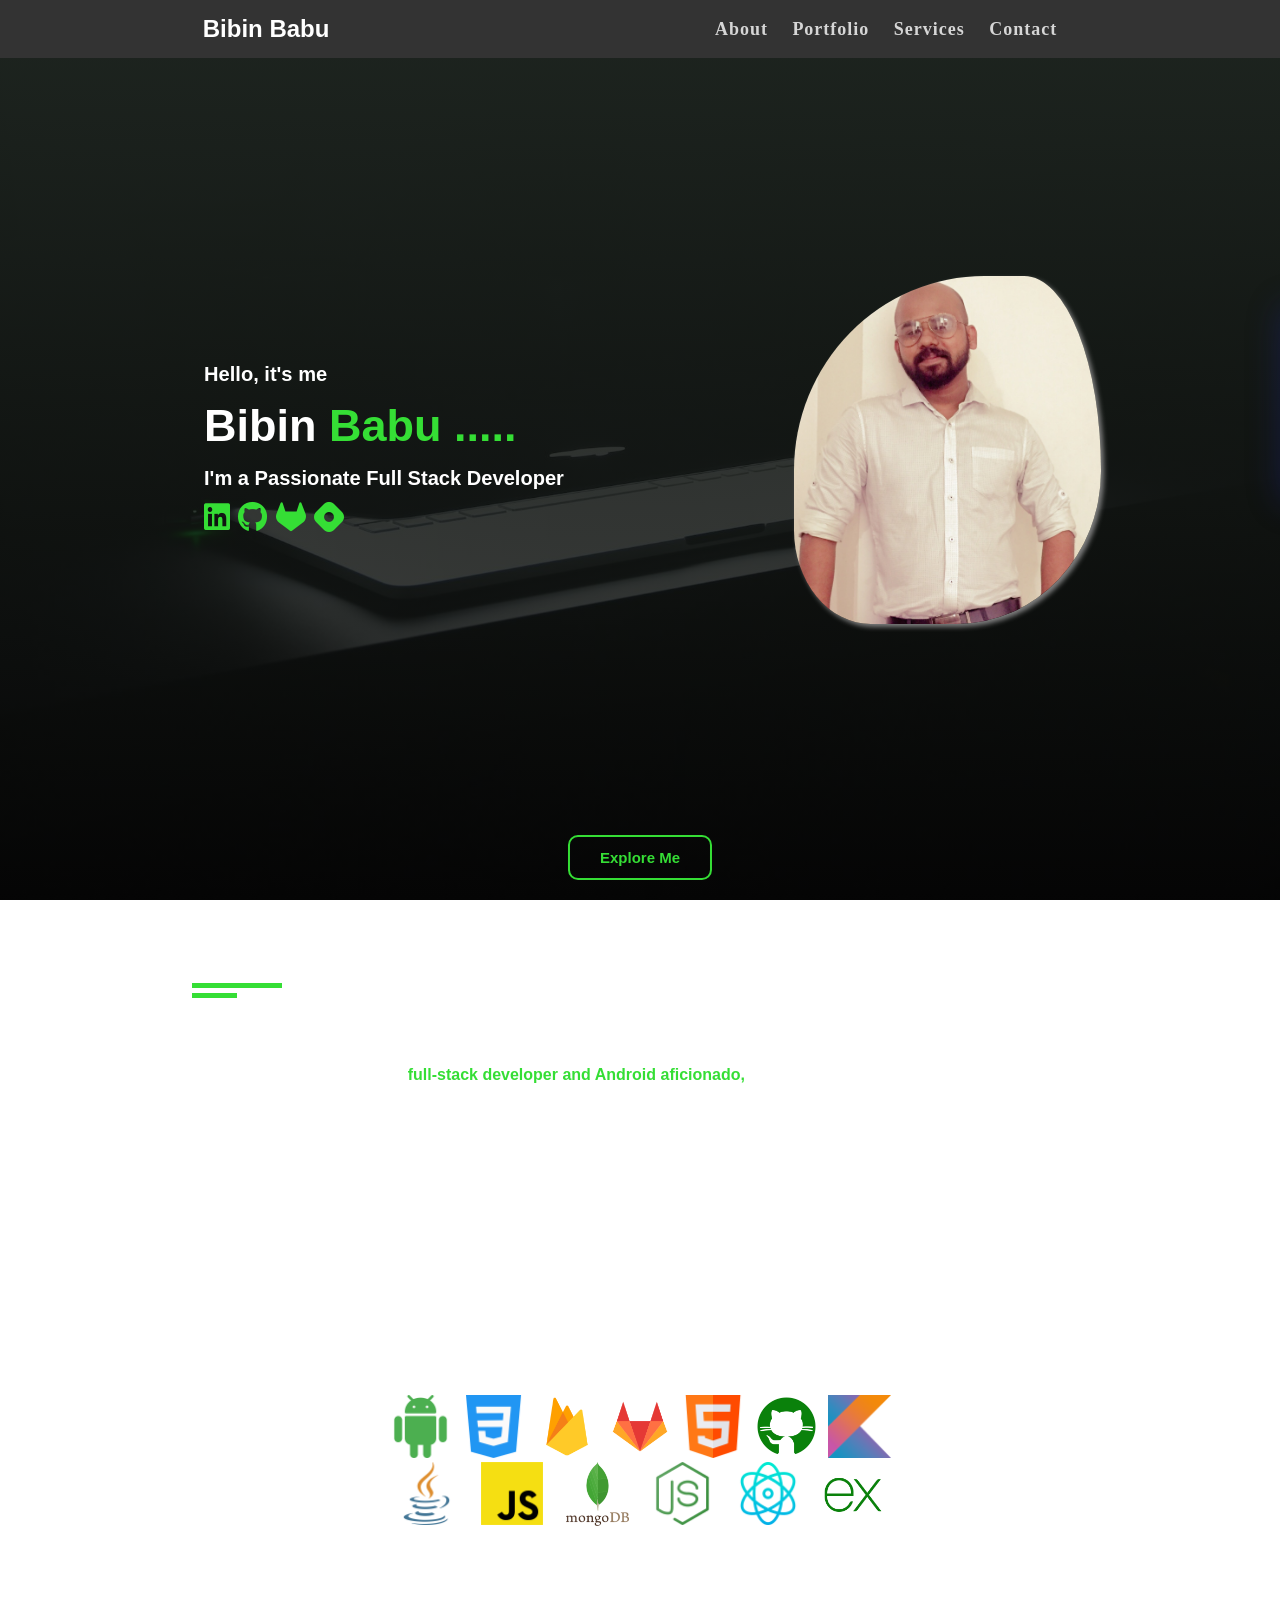
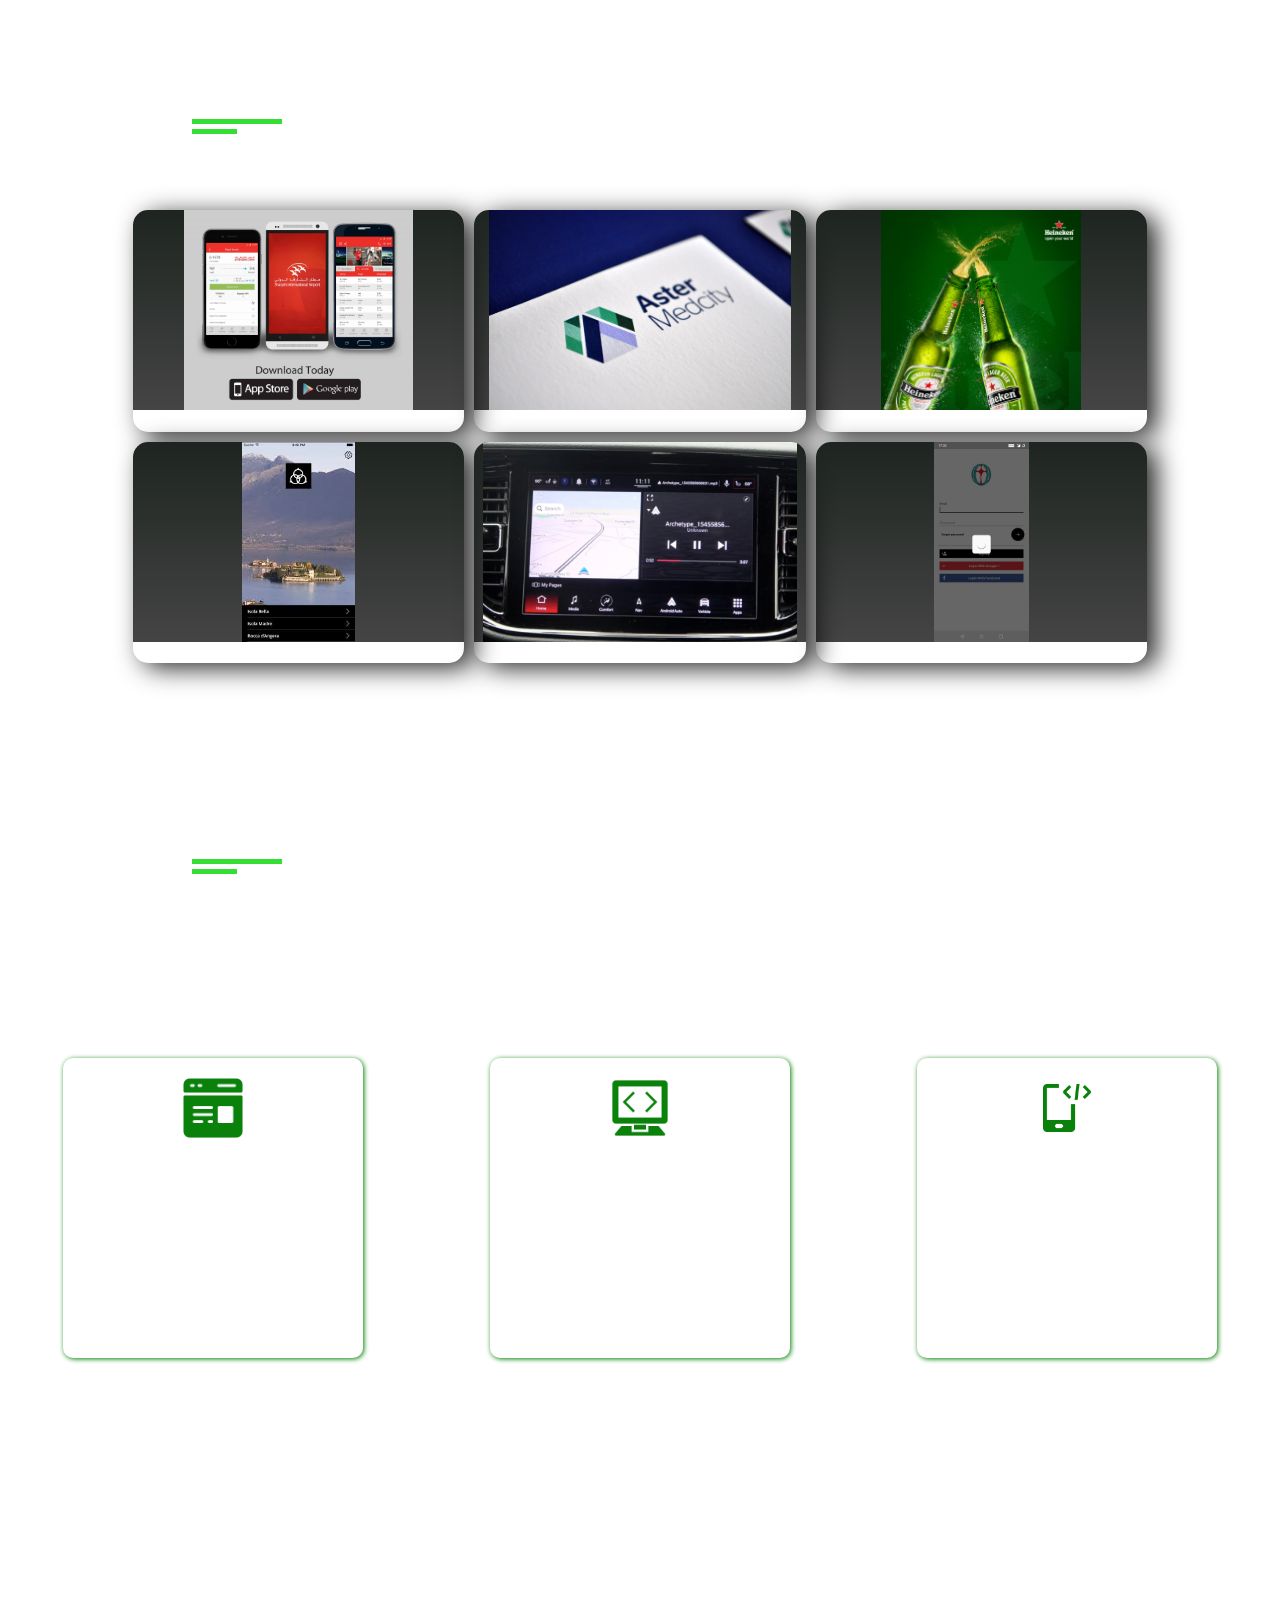
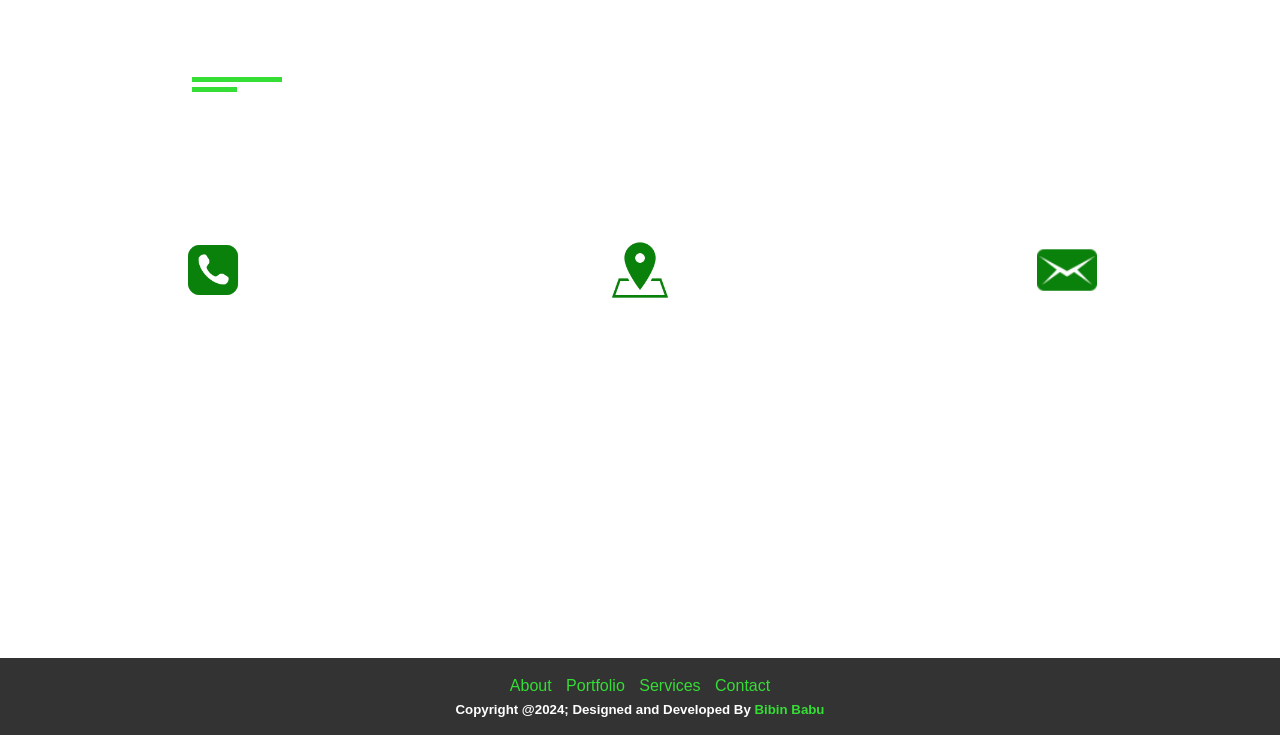
<file: index.html>
<!DOCTYPE html>
<html lang="en">

<head>
    <meta charset="UTF-8">
    <meta name="viewport" content="width=device-width, initial-scale=1.0">
    <title>Bibin Babu</title>
    <link rel="stylesheet" href="./css/index.css">
    <link rel="stylesheet" href="./css/variable.css">
    <link rel="stylesheet" href="./css/about.css">
    <link rel="stylesheet" href="./css/home.css">
    <link rel="stylesheet" href="./css/portfolio.css">
    <link rel="stylesheet" href="./css/servies.css">
    <link rel="stylesheet" href="./css/footer.css">
    <link rel="stylesheet" href="./css/contact.css">

    <link rel="stylesheet" href="https://cdnjs.cloudflare.com/ajax/libs/font-awesome/6.5.1/css/all.min.css" />

</head>

<body>
    <header>

        <div class="nav-container">
            <div class="nav-logo-name">
                <h2>Bibin Babu</h2>

            </div>

            <nav class="nav-links">
                <a href="#about">About</a>
                <a href="#protifolio">Portfolio</a>
                <a href="#services">Services</a>
                <a href="#contact">Contact</a>
            </nav>

            <button class="hamburger-menu">
                <div class="menu-bar">
                </div>
            </button>
        </div>
    </header>


    <nav class="mobile-nav is-active">
        <div>
            <a href="#about">About</a>
            <a href="#portfolio">Portfolio</a>
            <a href="#skills">Skills</a>
            <a href="#contact">Contact</a>
        </div>


    </nav>


    <main>
        <section id="home">

            <div class="home_left">
                <div>

                    <h6>Hello, it's me</h6>
                    <h2>Bibin <span>Babu .....</span></h2>
                    <h6>I'm a Passionate Full Stack Developer</h6>
            
                    <div class="social_media_icons">
                        <i class="fa-brands fa-linkedin"></i>
                        <i class="fa-brands fa-github"></i>
                        <i class="fa-brands fa-gitlab"></i>
                        <i class="fa-brands fa-hashnode"></i>
                    </div>
                </div>


            </div>

            <div class="home_right">
                <img src="./images/bibin.jpg">
            </div>

            </div>


            <div class="explore-div">
                <button class="explore-button">Explore Me</button>
            </div>

        </section>





        <section id="about" class="">
            <div class="about-top">

                <h1>About me</h1>
                <div class="undeline"></div>
                <h4>"Hi, I'm Bibin Babu, a <span>full-stack developer and Android aficionado,</span> dedicated to
                    creating seamless digital experiences.</h4>
                <p>
                    Experienced Android Developer with expertise in mobile application
                    development and full-stack web development. Proficient in the end-to-end mobile application
                    development life cycle, including Android testing frameworks (Junit, Espresso, and Mockito), Java,
                    Kotlin, RESTful APIs, Google Maps APIs, and Firebase. Skilled in integrating third-party libraries
                    and Google Play services, designing user interfaces, and executing Android views and UI components.
                    Additionally, adept at crafting dynamic web applications with HTML, CSS, Node.js,
                    React.js, and MongoDB. Let's collaborate to bring your digital visions to life!
                </p>

                <div id="about-myskills">
                    <h3>My Skills are</h3>

                    <div class="images-logo">
                        <img src="./images/logos/android.png">
                        <img src="./images/logos/css-3.png">
                        <img src="./images/logos/firebase.png">
                        <img src="./images/logos/gitlab.png">
                        <img src="./images/logos/html.png">
                        <img src="./images/logos/github.png">
                        <img src="./images/logos/kotlin.png">
                        <img src="./images/logos/java.png">
                        <img src="./images/logos/javascript.png">
                        <img src="./images/logos/mongodb.png">
                        <img src="./images/logos/nodejs.png">
                        <img src="./images/logos/react.png">
                        <img src="./images/logos/iexpress-js.png">

                    </div>
                </div>
            </div>

        </section>
        <section id="protifolio">

            <div class="protifolio-top">

                <h1>Protifolio </h1>
                <div class="undeline"> </div>

                <div id="protifolio-works">
                    <h3>My Works</h3>


                    <div class="protifolio-cards">

                        <div class="card-container">
                            <div class="image-container">
                                <img src="./images/works/sharjah.jpg" />
                            </div>
                            <h5>Sharjah International Airport</h5>
                        </div>


                        <div class="card-container">
                            <div class="image-container">
                                <img src="./images/works/aster.jpg" />
                            </div>
                            <h5>Aster Medicity FeedBack Application</h5>
                        </div>


                        <div class="card-container">
                            <div class="image-container">
                                <img src="./images/works/heineken.jpg" />
                            </div>
                            <h5>HEINEKEN GLOBAL CHEERS</h5>
                        </div>

                        <div class="card-container">
                            <div class="image-container">
                                <img src="./images/works/isolo.jpeg" />
                            </div>
                            <h5>ISOLE BORROMEE</h5>
                        </div>

                        <div class="card-container">
                            <div class="image-container">
                                <img src="./images/works/fiat.jpeg" />
                            </div>
                            <h5>MEAA FCA R1LOW</h5>
                        </div>


                        <div class="card-container">
                            <div class="image-container">
                                <img src="./images/works/sacyn.jpeg" />
                            </div>
                            <h5>Sacyn Application</h5>
                        </div>

                    </div>
                </div>

            </div>
        </section>


        <section id="services" class="">
            <div class="services-top">
                <h1>Services </h1>
                <div class="undeline"> </div>
                <h3>My Services</h3>

                <div class="my-services">



                    <div class="services-card-container">
                        <img src="./images/icons/web-design.png">
                        <h2>Web Design</h2>
                        <p>
                            Beautiful and elegany designs with interfaces that are intuitive, efficient and pleasant to
                            use for the user
                        </p>
                    </div>



                    <div class="services-card-container">
                        <img src="./images/icons/full-stack.png">

                        <h2>Full Stack Development</h2>
                        <p>
                            Crafting dynamic web applications with HTML, CSS, Node.js, React.js, and MongoDB, custom web
                            development tailored to your
                            specification, designed to provide a flawless user experience.


                        </p>
                    </div>




                    <div class="services-card-container">
                        <img src="./images/icons/mobile-dev.png">
                        <h2>Mobile App</h2>
                        <p>
                            Proficient in the end-to-end mobile application development , provide a seamless user
                            experience
                        </p>
                    </div>
                </div>
            </div>
            </div>
        </section>




        <section id="contact" > 

            <div class="contact-top">
                <h1>Contact </h1>
                <div class="undeline"> </div>

                <div class="my-contact">

                    <div class="contact-items-container">
                        <div class="contact-items">
                            <img src="./images/icons/phone.png">
                            <h3> Call me on</h3>
                            <h4>+44 7404436611</h4>
                        </div>
                    </div>

                   

                    <div class="contact-items-container">
                        <div class="contact-items">
                            <img src="./images/icons/address.png">
                            <h3> Address</h3>
                            <h4>RH123 PQ Horsham</h4>
                        </div>
                    </div>


                    <div class="contact-items-container">
                        <div class="contact-items">
                            <img src="./images/icons/email.png">
                            <h3>Email</h3>
                            <h4>bibinbabumj11@gmail.com</h4>
                        </div>
                    </div>

                </div>

        </section>

        <footer>


             <nav class="footer-nav">
                <a href="#about">About</a>
                <a href="#protifolio">Portfolio</a>
                <a href="#services">Services</a>
                <a href="#contact">Contact</a>
            </nav>
           <h5>Copyright @2024; Designed and Developed By <span>Bibin Babu</span></h5> 
         </footer>
     
     




    </main>

    <script src="./js/script.js"></script>
</body>

</html>
</file>
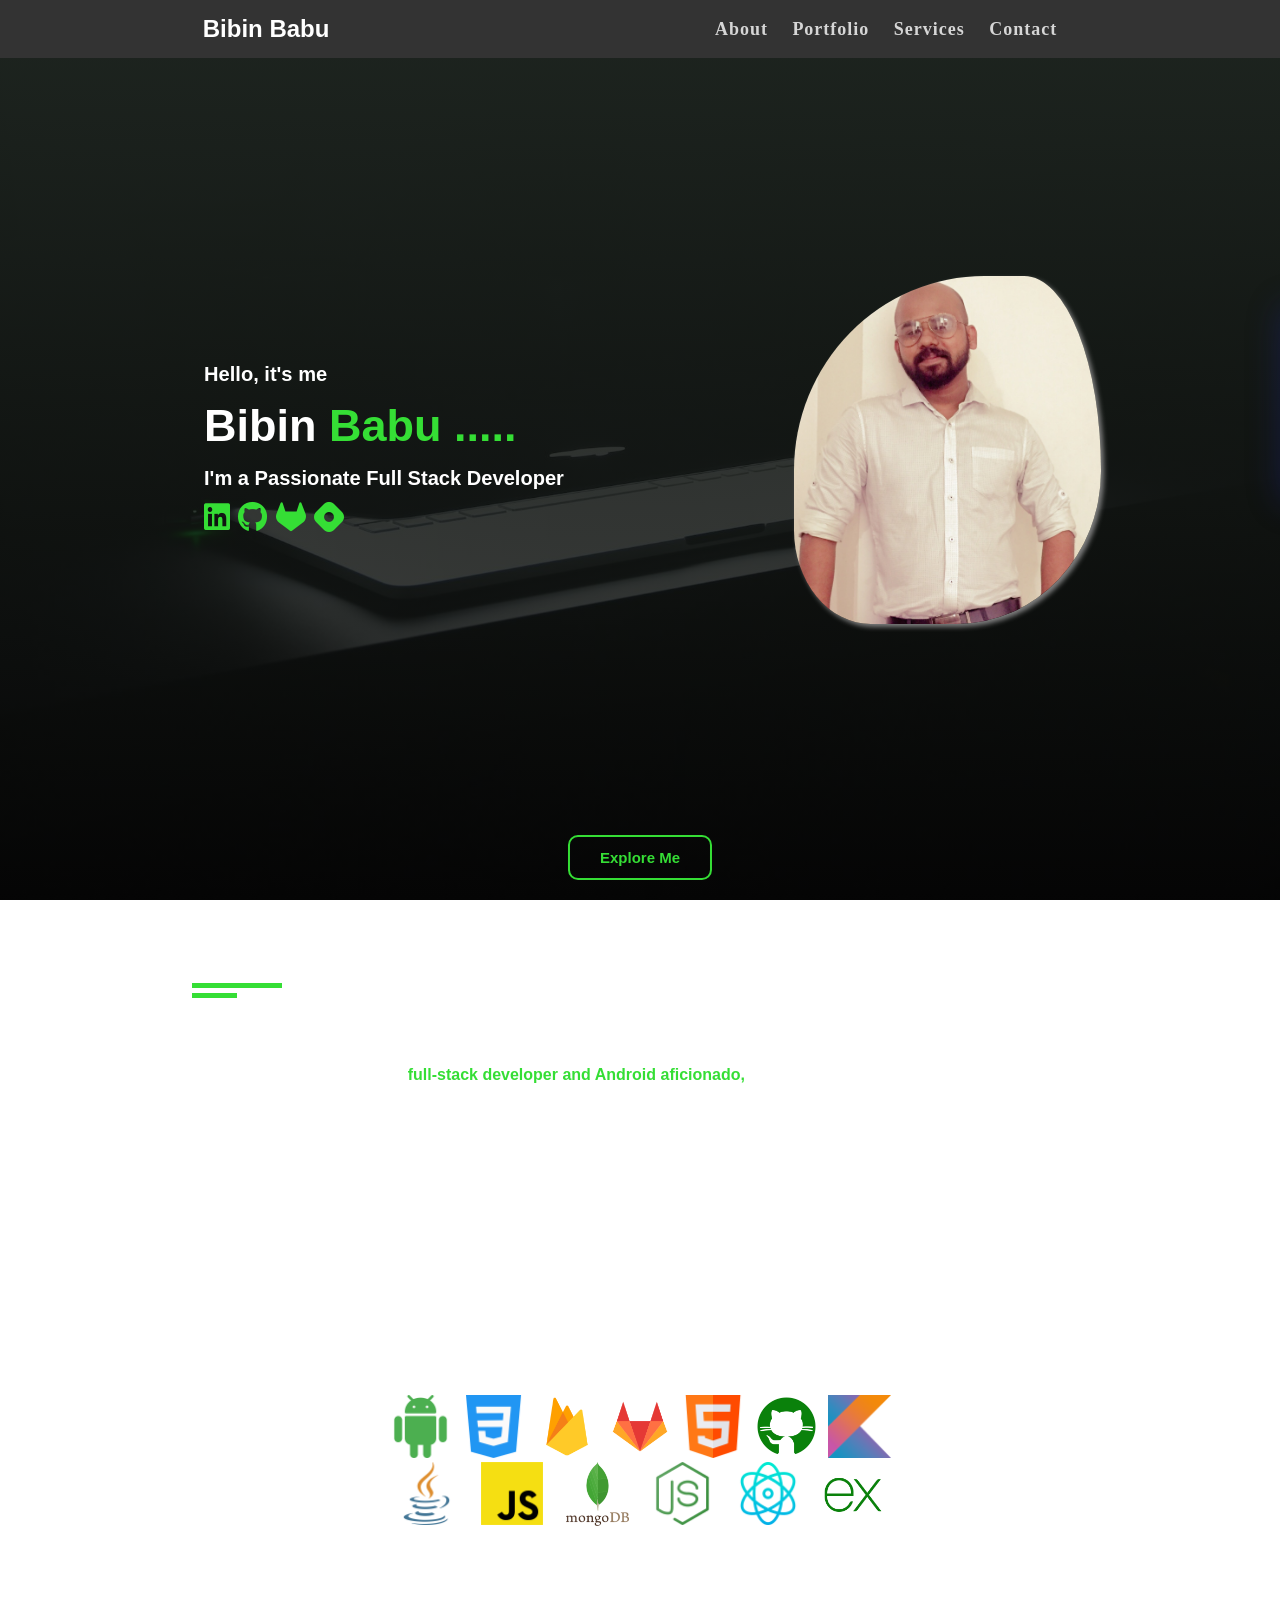
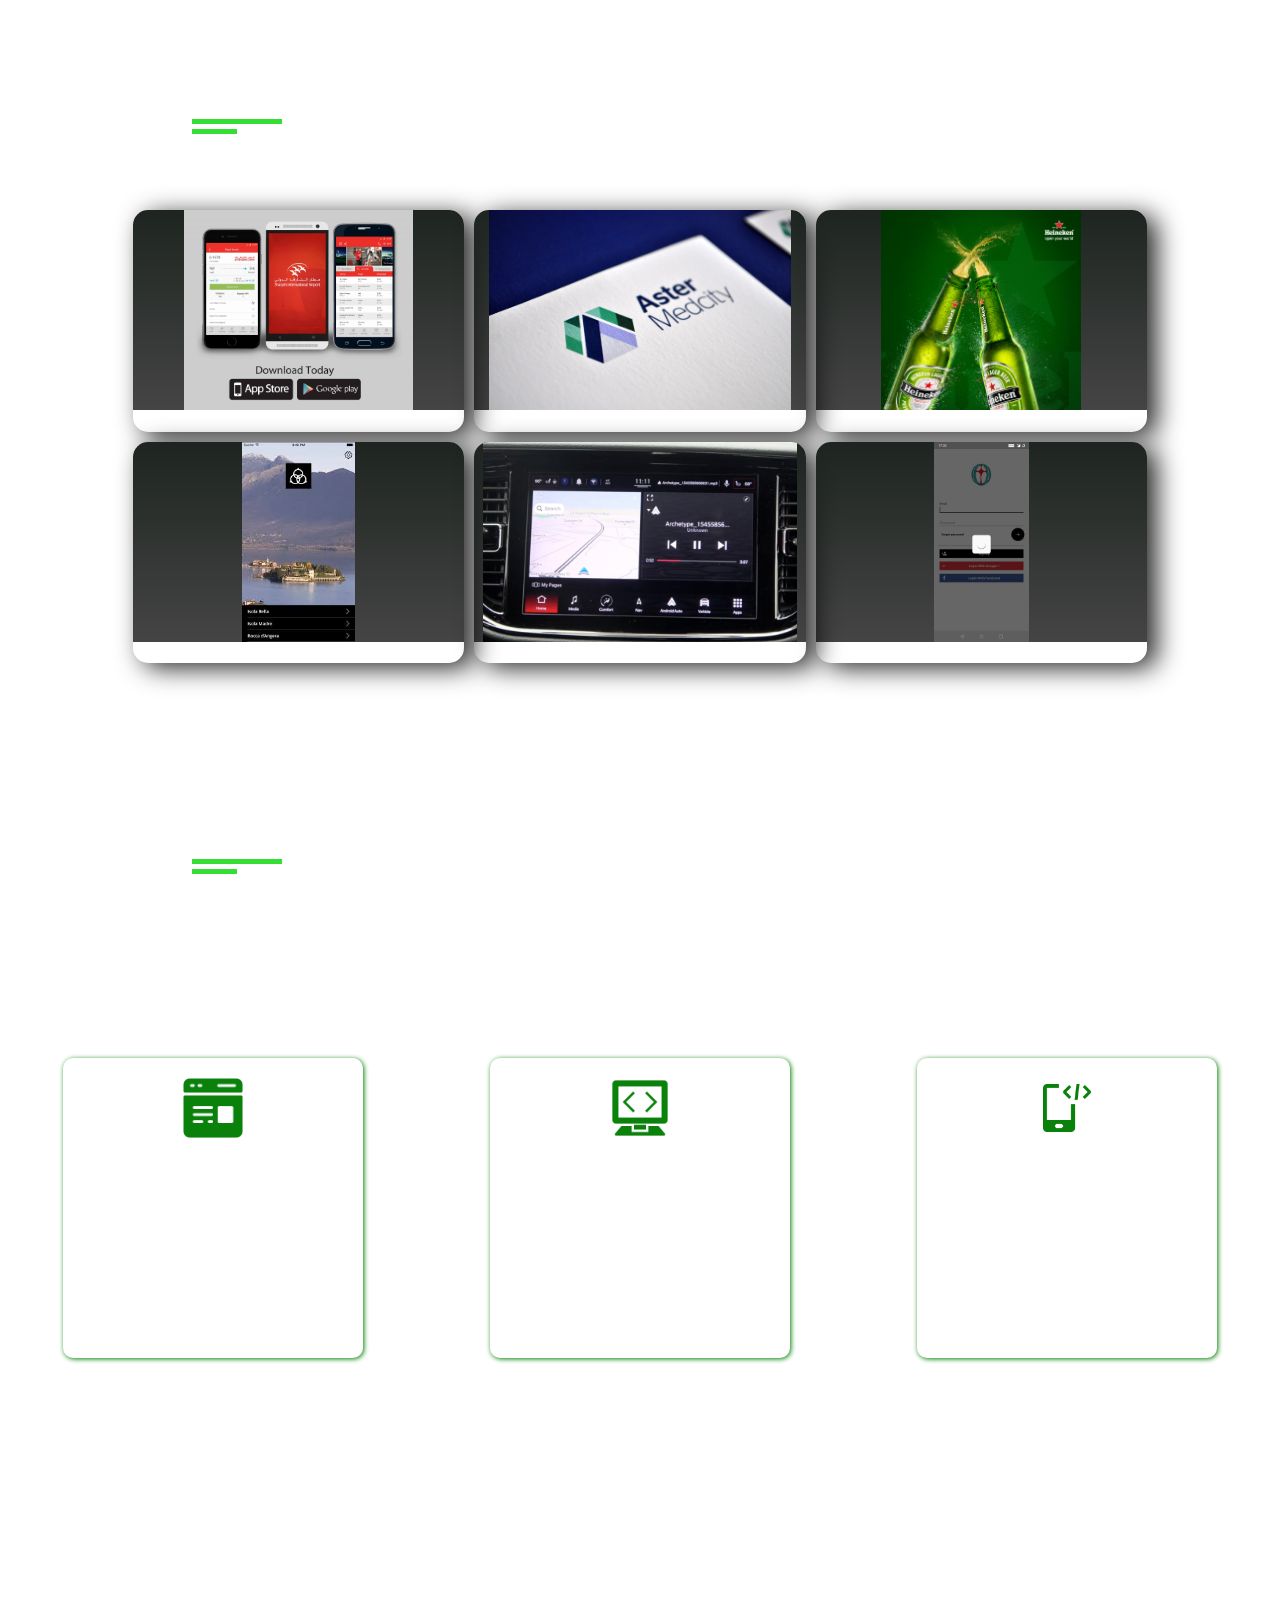
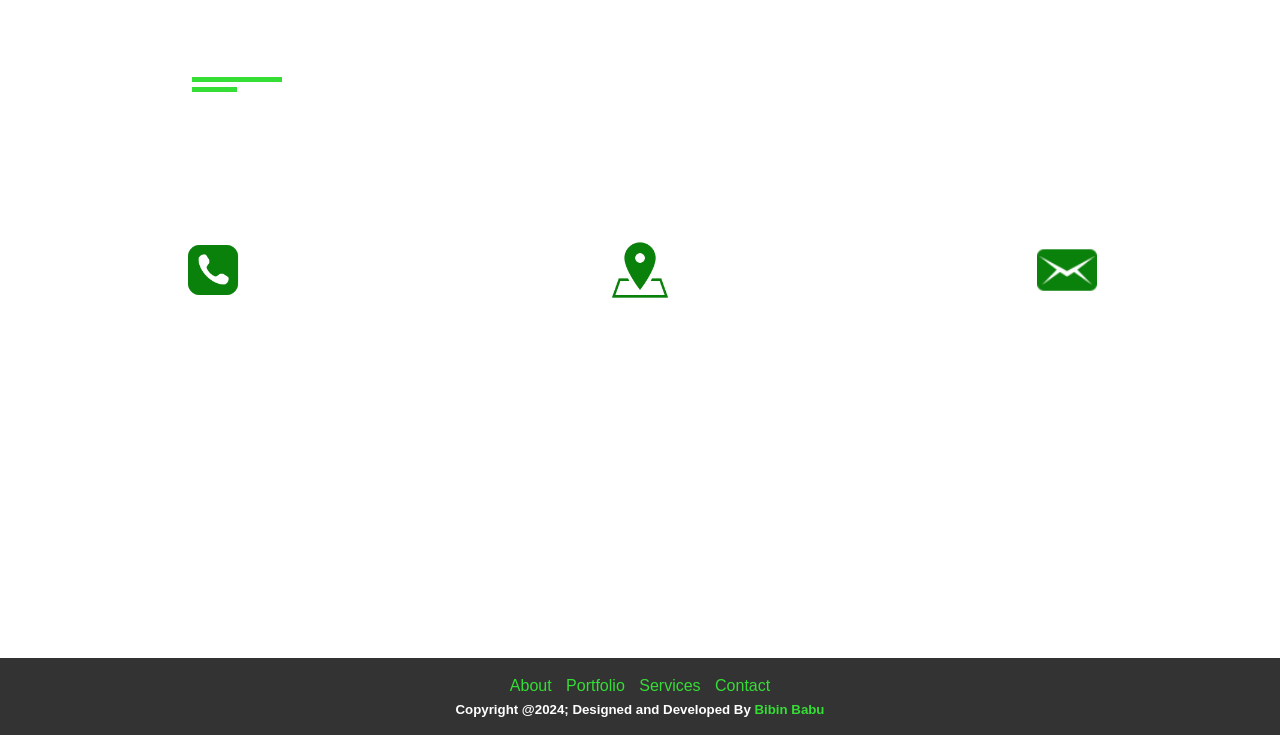
<file: views/index.html>
<!DOCTYPE html>
<html lang="en">

<head>
    <meta charset="UTF-8">
    <meta name="viewport" content="width=device-width, initial-scale=1.0">
    <title>Bibin Babu</title>
    <link rel="stylesheet" href="../styles/index.css">
    <link rel="stylesheet" href="../styles/variable.css">
    <link rel="stylesheet" href="../styles/about.css">
    <link rel="stylesheet" href="../styles/home.css">
    <link rel="stylesheet" href="../styles/portfolio.css">
    <link rel="stylesheet" href="../styles/servies.css">
    <link rel="stylesheet" href="../styles/footer.css">
    <link rel="stylesheet" href="../styles/contact.css">

    <link rel="stylesheet" href="https://cdnjs.cloudflare.com/ajax/libs/font-awesome/6.5.1/css/all.min.css" />

</head>

<body>
    <header>

        <div class="nav-container">
            <div class="nav-logo-name">
                <h2>Bibin Babu</h2>

            </div>

            <nav class="nav-links">
                <a href="#about">About</a>
                <a href="#protifolio">Portfolio</a>
                <a href="#services">Services</a>
                <a href="#contact">Contact</a>
            </nav>

            <button class="hamburger-menu">
                <div class="menu-bar">
                </div>
            </button>
        </div>
    </header>


    <nav class="mobile-nav is-active">
        <div>
            <a href="#about">About</a>
            <a href="#portfolio">Portfolio</a>
            <a href="#skills">Skills</a>
            <a href="#contact">Contact</a>
        </div>


    </nav>


    <main>
        <section id="home">

            <div class="home_left">
                <div>

                    <h6>Hello, it's me</h6>
                    <h2>Bibin <span>Babu .....</span></h2>
                    <h6>I'm a Passionate Full Stack Developer</h6>
                    <!-- <svg class="icons" viewBox="0 0 480 480" xmlns="http://www.w3.org/2000/svg"
                            xmlns:xlink="http://www.w3.org/1999/xlink">
                            <path fill="#35de35" d="M240,326Q140,412,152,260Q164,108,252,174Q340,240,240,326Z" />
                        </svg> -->
                    <div class="social_media_icons">
                        <i class="fa-brands fa-linkedin"></i>
                        <i class="fa-brands fa-github"></i>
                        <i class="fa-brands fa-gitlab"></i>
                        <i class="fa-brands fa-hashnode"></i>
                    </div>
                </div>


            </div>

            <div class="home_right">
                <img src="../images/bibi.JPG">
            </div>

            </div>


            <div class="explore-div">
                <button class="explore-button">Explore Me</button>
            </div>

        </section>





        <section id="about" class="">
            <div class="about-top">

                <h1>About me</h1>
                <div class="undeline"></div>
                <h4>"Hi, I'm Bibin Babu, a <span>full-stack developer and Android aficionado,</span> dedicated to
                    creating seamless digital experiences.</h4>
                <p>
                    Experienced Android Developer with expertise in mobile application
                    development and full-stack web development. Proficient in the end-to-end mobile application
                    development life cycle, including Android testing frameworks (Junit, Espresso, and Mockito), Java,
                    Kotlin, RESTful APIs, Google Maps APIs, and Firebase. Skilled in integrating third-party libraries
                    and Google Play services, designing user interfaces, and executing Android views and UI components.
                    Additionally, adept at crafting dynamic web applications with HTML, CSS, Node.js,
                    React.js, and MongoDB. Let's collaborate to bring your digital visions to life!
                </p>

                <div id="about-myskills">
                    <h3>My Skills are</h3>

                    <div class="images-logo">
                        <img src="../images/logos/android.png">
                        <img src="../images/logos/css-3.png">
                        <img src="../images/logos/firebase.png">
                        <img src="../images/logos/gitlab.png">
                        <img src="../images/logos/html.png">
                        <img src="../images/logos/github.png">
                        <img src="../images/logos/kotlin.png">
                        <img src="../images/logos/java.png">
                        <img src="../images/logos/javascript.png">

                        <img src="../images/logos/mongodb.png">
                        <img src="../images/logos/nodejs.png">
                        <img src="../images/logos/react.png">
                        <img src="../images/logos/iexpress-js.png">

                    </div>
                </div>
            </div>

        </section>
        <section id="protifolio">

            <div class="protifolio-top">

                <h1>Protifolio </h1>
                <div class="undeline"> </div>

                <div id="protifolio-works">
                    <h3>My Works</h3>


                    <div class="protifolio-cards">

                        <div class="card-container">
                            <div class="image-container">
                                <img src="../images/works/sharjah.jpg" />
                            </div>
                            <h5>Sharjah International Airport</h5>
                        </div>


                        <div class="card-container">
                            <div class="image-container">
                                <img src="../images/works/aster.jpg" />
                            </div>
                            <h5>Aster Medicity FeedBack Application</h5>
                        </div>


                        <div class="card-container">
                            <div class="image-container">
                                <img src="../images/works/heineken.jpg" />
                            </div>
                            <h5>HEINEKEN GLOBAL CHEERS</h5>
                        </div>

                        <div class="card-container">
                            <div class="image-container">
                                <img src="../images/works/isolo.jpeg" />
                            </div>
                            <h5>ISOLE BORROMEE</h5>
                        </div>

                        <div class="card-container">
                            <div class="image-container">
                                <img src="../images/works/fiat.jpeg" />
                            </div>
                            <h5>MEAA FCA R1LOW</h5>
                        </div>


                        <div class="card-container">
                            <div class="image-container">
                                <img src="../images/works/sacyn.jpeg" />
                            </div>
                            <h5>Sacyn Application</h5>
                        </div>

                    </div>
                </div>

            </div>
        </section>


        <section id="services" class="">
            <div class="services-top">
                <h1>Services </h1>
                <div class="undeline"> </div>
                <h3>My Services</h3>

                <div class="my-services">



                    <div class="services-card-container">
                        <img src="../images/icons/web-design.png">
                        <h2>Web Design</h2>
                        <p>
                            Beautiful and elegany designs with interfaces that are intuitive, efficient and pleasant to
                            use for the user
                        </p>
                    </div>



                    <div class="services-card-container">
                        <img src="../images/icons/full-stack.png">

                        <h2>Full Stack Development</h2>
                        <p>
                            Crafting dynamic web applications with HTML, CSS, Node.js, React.js, and MongoDB, custom web
                            development tailored to your
                            specification, designed to provide a flawless user experience.


                        </p>
                    </div>




                    <div class="services-card-container">
                        <img src="../images/icons/mobile-dev.png">
                        <h2>Mobile App</h2>
                        <p>
                            Proficient in the end-to-end mobile application development , provide a seamless user
                            experience
                        </p>
                    </div>
                </div>
            </div>
            </div>
        </section>




        <section id="contact" > 

            <div class="contact-top">
                <h1>Contact </h1>
                <div class="undeline"> </div>

                <div class="my-contact">

                    <div class="contact-items-container">
                        <div class="contact-items">
                            <img src="../images/icons/phone.png">
                            <h3> Call me on</h3>
                            <h4>+44 7404436611</h4>
                        </div>
                    </div>

                   

                    <div class="contact-items-container">
                        <div class="contact-items">
                            <img src="../images/icons/address.png">
                            <h3> Address</h3>
                            <h4>RH123 PQ Horsham</h4>
                        </div>
                    </div>


                    <div class="contact-items-container">
                        <div class="contact-items">
                            <img src="../images/icons/email.png">
                            <h3>Email</h3>
                            <h4>bibinbabumj11@gmail.com</h4>
                        </div>
                    </div>

                </div>

        </section>

        <footer>


             <nav class="footer-nav">
                <a href="#about">About</a>
                <a href="#protifolio">Portfolio</a>
                <a href="#services">Services</a>
                <a href="#contact">Contact</a>
            </nav>
           <h5>Copyright @2024; Designed and Developed By <span>Bibin Babu</span></h5> 
         </footer>
     
     




    </main>

    <script src="../script.js"></script>
</body>

</html>
</file>
<file: css/index.css>
* {
  margin: 0;
  box-sizing: border-box;
  padding: 0;
}

body {
  font-family: "Segoe UI", Tahoma, Geneva, Verdana, sans-serif;
  line-height: 1.6;


  /* Additinal changes */


  color: white;
  background: linear-gradient(rgb(30, 37, 32), rgba(6, 6, 6, 0.75)),
  url(../images/bg3.jpg);
background-repeat: no-repeat;
background-attachment: fixed;
background-position: center;
background-size: contain;
  background-size: cover;

  
  /* background-color: #f4f4f4;
  background-repeat: no-repeat;
  background-attachment: fixed;
  background-position: bottom;
  background-size: contain;
  background-size: cover; */
}

/* Header styling  */
header {
  padding: 10px;
  width: 100vw;
  /* background: var(--primary-color); */
  background-color: #333;
  color: white;
  position: absolute;
  top: 0;
}

header .nav-logo-name {
  display: flex;
  position: sticky;
  align-items: center;
}
header .nav-logo-name h4 {
  
  margin-left: 10px;
  /* color: rgba(255, 255, 255, 0.8); */
  color: black;
}

header .nav-container {
  display: flex;
  flex-direction: row;
  justify-content: space-around;
  align-items: center;
  margin: auto;
}

header nav a {
  text-decoration: none;
  font-size: 18px;
  font-family: Cambria, Cochin, Georgia, Times, "Times New Roman", serif;
  font-weight:bolder;
  letter-spacing: 1px;
  margin-right: 20px;
  color: rgba(255, 255, 255, 0.8);
  /* color: black; */
  
}

header nav a:hover {
  color: white;
  transition: 1s ease-in-out;
  cursor: pointer;
}

.hamburger-menu {
  display: block;
  width: 35px;
  appearance: none;
  border: none;
  cursor: pointer;
  background: none;
  outline: none;
}

/* .hamburger-menu:after .hamburger-menu:before */

.menu-bar,
.hamburger-menu::after,
.hamburger-menu::before {
  content: "";
  display: block;
  width: 100%;
  height: 2px;
  background-color: white;
  margin: 5px 0px;
  transition: 0.4s;
}

.hamburger-menu.is-active {
  width: 25px;
}

.hamburger-menu.is-active::before {
  transform: rotate(-45deg) translate(-9px);
}

.hamburger-menu.is-active .menu-bar {
  opacity: 0;
}

.hamburger-menu.is-active::after {
  transform: rotate(45deg) translate(-9px);
}

.mobile-nav {
  position: fixed;
  top: 0;
  left: 0%;
  margin-top: 45px;
  width: 100%;
  min-height: 100vh;
  background: transparent;
  transition: 1s ease-in-out;

}
.mobile-nav.is-active{
  left: 100%;
}
.mobile-nav a {
  text-decoration: none;
  font-size: 18px;
  align-items: center;
  font-family: Cambria, Cochin, Georgia, Times, "Times New Roman", serif;
  letter-spacing: px;
  margin-top: 10px;
  margin-right: 20px;
  color: rgba(255, 255, 255, 0.8);
}
.mobile-nav a:hover{
  color: var(--primary-color);
  transition: 1s ease-in-out;
  cursor: pointer;
}

.vertical-parallax {
  width: 100%;
  height: 100vh;
}

.mobile-nav div {
  position: absolute;
  display: flex;
  padding: 20px;
  width: 100%;
  flex-direction: column;
  align-items: center;
  justify-content: center;
  left: 50%;
  transform: translateX(-50%);
  bottom: 50%;
  background: rgba(92, 88, 88, 0.2);
  box-shadow: 0 8px 32px 0 rgba(31, 38, 135, 0.37);
  backdrop-filter: blur(3px);
  -webkit-backdrop-filter: blur(3px);
  border-radius: 10px;
  border: 1px solid rgba(255, 255, 255, 0.18);
}





.explore-div {
  position: absolute;
  bottom: 0;
  left: 50%;
  transform: translateX(-50%);
  display: flex;
  justify-content: center;
  margin-bottom: 20px;
}
.explore-div button {
  background-color: transparent;
  color: var(--primary-color);
  font-weight: bold;
  font-size: 15px;
  border: 2px solid;
  padding: 12px 30px;
  border-radius: 10px;
  animation: button-animation 0.5s linear 4s infinite;
  transition: 0.1s ease-in-out;
}
.explore-div button:hover {
  animation-play-state: paused;
  color: white;
}

@keyframes button-animation {
  0% {
    transform: translateY(0);
  }
  50% {
    transform: translateY(-10px);
  }

  100% {
    transform: translate(0);
  }
}

.horizontal-parallax {
  font-size: 30px;
  width: 100%;
  height: 100vh;
  /* Additional changes */

}


@media (max-width: 768px) {
  header {
    padding: 5px;
  }
  header .nav-logo-name h2 {
    margin-left: 5px;
  }

  header a {
    font-size: 10px;
    letter-spacing: 0.5px;
    margin-right: 10px;
  }
  .nav-links{
    display: none;
  }
  
}

@media (min-width: 768px) {
  
  .hamburger-menu{
    display: none;
  }
}

/* 
@media screen and (max-width: 600px) {
  .menu-toggle {
      display: block; 
  }

  .nav-links {
      display: flex;
      flex-direction: column;
      align-items:end;
      background-color: transparent;
      padding: 10px;
      position: absolute;
      transition: 1s ease-in-out;
      top: 70px;
      left: 0;
      right: 0;
  }

} */
</file>
<file: css/variable.css>
:root{
    --primary-color:#35de35;
    --icon-color:#63E6BE;
    scroll-behavior: smooth;
}
</file>
<file: css/about.css>
#about {
    width: 100vw;
  }


  
.about-top h1{
  margin-top: 20px;
  padding-top: 20px;
  margin-left: 15%;
    
}


.about-top{
    display: flex;
    flex-direction: column;
    justify-content:space-around;
    
  }

.undeline {
  margin-top: 5px;
  content: "";
  display: block;
  width: 7%;
  height: 5px;
  margin-left: 15%;
  background-color: var(--primary-color)
}


.undeline::after{
  content: "";
  display: block;
  width: 50%;
  height: 5px;
  margin-top: 10px;
  background-color: var(--primary-color);
  transition: 0.4s;
}

  
.about-top h4{
  padding-top: 10px;
  margin: 5% 15% 0 15%;
  text-align: center;   
}

p {
  padding-top: 10px;
  margin: 0 15% 0 15%;
  font-size: 14px;
}

#about-myskills h3{
  margin: 2%;
  margin-top: 5%;
  
  text-align: center;
}
.images-logo{
  display: flex;
  flex-wrap: wrap;
   margin: 5% 30% 10% 30%;

  /* margin: 0 30% 0 30%; */
  justify-content: space-around;
 
}
.images-logo img{
  padding: 2px;
  width: 13%;
  height: 13%;
 
}




/* 
.about-top{
    display: flex;

  }

.undeline {
  content: "";
  display: block;
  width: 7%;
  height: 5px;
  margin-left: 15%;
  background-color: var(--primary-color)
}


.undeline::after,
.undeline::before {
  content: "";
  display: block;
  width: 50%;
  height: 5px;
  background-color: var(--primary-color);
  margin: 5px 0px;
  transition: 0.4s;
} */
</file>
<file: css/home.css>
#home {
  display: flex;
  width: 100vw;
  font-size: 30px;
  width: 100%;
  height: 100vh;
  /* color: white;
  background: linear-gradient(rgb(30, 37, 32), rgba(6, 6, 6, 0.75)),
    url(../images/bg3.jpg);
  background-repeat: no-repeat;
  background-attachment: fixed;
  background-position: center;
  background-size: contain; */
  display: flex;
  align-items: center;
  /* background-size: cover; */
}
.home_left {
  display: flex;
  align-items: center;
  flex-direction: column;
  justify-content: space-around;
  width: 60%;
}
span {
  color: var(--primary-color);
}
.icons {
  background-color: transparent;
  width: 200px;
  height: 200px;
}

.home_right {
  width: 40%;
}

i {
  color: var(--primary-color);
}
i:hover {
  color: white;
  transition: 1s ease-in-out;
  cursor: pointer;
}
.home_right {
  display: flex;
  align-items: center;
  justify-content: start;
  overflow: hidden;
}
.home_right img {
  height: auto;
  width: 60%;
  margin: 5%;
  object-fit: cover;
  transition: 0.5s ease-in-out;
  border-radius: 62% 25% 47% 25% / 56% 56% 44% 27%;
  box-shadow: 3px 3px 5px 0 gray;
}

.home_right img:hover {
  transform: scale(1.1);
}

@media (max-width: 768px) {
  .home_left {
    width: 50%;
  }

  .home_right {
    width: 50%;
  }

  h6 {
    font-size: 15px;
  }
  h2 {
    font-size: 25px;
  }

  .home_right img {
    height: auto;
    width: 80%;
   
   
  }
  .home_left{
    margin-left: 15px;
  }
  .home_right{
    margin-right: 15px;
  }
}
</file>
<file: css/portfolio.css>
#protifolio {
    width: 100vw;

  }  

.protifolio-top h1{
    padding-top: 20px;
    margin-left: 15%;
      
  }

.protifolio-top{
    display: flex;
    flex-direction: column;
    justify-content:space-around;
    
  }


.protifolio-top h3{
    margin: 2%;
    /* margin: 3%; */
    /* margin-top: 2%; */
    text-align: center;
  }

.protifolio-cards{
    display:flex;
    justify-content: space-around;
    flex-wrap: wrap;
    margin: 0% 10% 10% 10%;

}

.card-container{
    margin: 5px;
    width: 300px;
    flex: auto;
    border-radius: 15px;
    box-shadow: 10px 5px 26px rgb(41, 41, 41);
    overflow: hidden;
    text-align: center;
    /* flex: 25%; */
    /* flex: 30%; */
    
}

.image-container{
    width: 100%;
    height: 200px;
    overflow: hidden;
    background: linear-gradient(rgb(30, 37, 32), rgba(6, 6, 6, 0.75)); 
}

.image-container img{
    height: 100%;
    width: 100%;
    object-fit:contain; 
transition: .5s ease-in-out;
}

.card-container h6{
    color: rgb(136,136,136);
}
.card-container img:hover{
    transform: scale(1.1) rotate(-5deg);
   }


   @media(max-width:765px){
    .card-container{
            flex: calc(100%/2)  
     }
    
    
    
    }

   
/* 
@media(max-width:991px){
    .card-container{
        flex: 25%;
    }

}

@media(max-width:765px){
    .card-container{
        flex: 30%
    }
}



@media(max-width:567px){
    .card-container{
        flex: 40%;
    }

    .card-container{
        width: 200px;
    }

    .image-container{
        height: 150px;
    }
} */
</file>
<file: css/servies.css>
#services{
    width: 100vw;
    
}

.services-top h1{
    padding-top: 20px;
    margin-left: 15%;
      
  }
  .services-top{
    display: flex;
    flex-direction: column;
    justify-content:space-around;
    
  }

  .services-top h3{
    margin: 2%;
    margin-top: 10%;
    text-align: center;
  }

  .my-services{
    display: flex;
    justify-content:space-around;
    flex-wrap: wrap;
  }
  .services-card-container{
    margin: 10px;
    height: 300px;
    width: 300px;
    text-align: center;
    border-radius: 10px;
    box-shadow: 1px 1px 5px green;
    margin-bottom: 20%;
  }

  .services-card-container img{
    margin-top: 20px;
    width: 20%;
    height: 20%;
  }
</file>
<file: css/footer.css>
footer{
    text-align: center;
    padding: 15px;
    background-color: #333;
    
   
}


footer span{
    color: var(--primary-color);
    font-weight: bold;
}

.footer-nav a{
    color: var(--primary-color);
    text-decoration: none;
    padding: 5px;
}
</file>
<file: css/contact.css>
#contact{
    width: 100vw;
    /* height: 100vh; */
    
}

.contact-top h1{
    padding-top: 20px;
    margin-left: 15%;
      
  }
  .contact-top{
    display: flex;
    flex-direction: column;
    justify-content:space-around;
    
  }

  .my-contact{
    display: flex;
   margin-top: 10%;
    justify-content:space-around;
    flex-wrap: wrap;
    margin-bottom: 10%;
  }

  .contact-items-container{
    margin: 10px;
    height: 300px;
    width: 300px;
    text-align: center;
   
  }


  .contact-items img{
    margin-top: 20px;
    width: 20%;
    height: 20%;
  }
</file>
<file: styles/index.css>
* {
  margin: 0;
  box-sizing: border-box;
  padding: 0;
}

body {
  font-family: "Segoe UI", Tahoma, Geneva, Verdana, sans-serif;
  line-height: 1.6;


  /* Additinal changes */


  color: white;
  background: linear-gradient(rgb(30, 37, 32), rgba(6, 6, 6, 0.75)),
  url(../images/bg3.jpg);
background-repeat: no-repeat;
background-attachment: fixed;
background-position: center;
background-size: contain;
  background-size: cover;

  
  /* background-color: #f4f4f4;
  background-repeat: no-repeat;
  background-attachment: fixed;
  background-position: bottom;
  background-size: contain;
  background-size: cover; */
}

/* Header styling  */
header {
  padding: 10px;
  width: 100vw;
  /* background: var(--primary-color); */
  background-color: #333;
  color: white;
  position: absolute;
  top: 0;
}

header .nav-logo-name {
  display: flex;
  position: sticky;
  align-items: center;
}
header .nav-logo-name h4 {
  
  margin-left: 10px;
  /* color: rgba(255, 255, 255, 0.8); */
  color: black;
}

header .nav-container {
  display: flex;
  flex-direction: row;
  justify-content: space-around;
  align-items: center;
  margin: auto;
}

header nav a {
  text-decoration: none;
  font-size: 18px;
  font-family: Cambria, Cochin, Georgia, Times, "Times New Roman", serif;
  font-weight:bolder;
  letter-spacing: 1px;
  margin-right: 20px;
  color: rgba(255, 255, 255, 0.8);
  /* color: black; */
  
}

header nav a:hover {
  color: white;
  transition: 1s ease-in-out;
  cursor: pointer;
}

.hamburger-menu {
  display: block;
  width: 35px;
  appearance: none;
  border: none;
  cursor: pointer;
  background: none;
  outline: none;
}

/* .hamburger-menu:after .hamburger-menu:before */

.menu-bar,
.hamburger-menu::after,
.hamburger-menu::before {
  content: "";
  display: block;
  width: 100%;
  height: 2px;
  background-color: white;
  margin: 5px 0px;
  transition: 0.4s;
}

.hamburger-menu.is-active {
  width: 25px;
}

.hamburger-menu.is-active::before {
  transform: rotate(-45deg) translate(-9px);
}

.hamburger-menu.is-active .menu-bar {
  opacity: 0;
}

.hamburger-menu.is-active::after {
  transform: rotate(45deg) translate(-9px);
}

.mobile-nav {
  position: fixed;
  top: 0;
  left: 0%;
  margin-top: 45px;
  width: 100%;
  min-height: 100vh;
  background: transparent;
  transition: 1s ease-in-out;

}
.mobile-nav.is-active{
  left: 100%;
}
.mobile-nav a {
  text-decoration: none;
  font-size: 18px;
  align-items: center;
  font-family: Cambria, Cochin, Georgia, Times, "Times New Roman", serif;
  letter-spacing: px;
  margin-top: 10px;
  margin-right: 20px;
  color: rgba(255, 255, 255, 0.8);
}
.mobile-nav a:hover{
  color: var(--primary-color);
  transition: 1s ease-in-out;
  cursor: pointer;
}

.vertical-parallax {
  width: 100%;
  height: 100vh;
}

.mobile-nav div {
  position: absolute;
  display: flex;
  padding: 20px;
  width: 100%;
  flex-direction: column;
  align-items: center;
  justify-content: center;
  left: 50%;
  transform: translateX(-50%);
  bottom: 50%;
  background: rgba(92, 88, 88, 0.2);
  box-shadow: 0 8px 32px 0 rgba(31, 38, 135, 0.37);
  backdrop-filter: blur(3px);
  -webkit-backdrop-filter: blur(3px);
  border-radius: 10px;
  border: 1px solid rgba(255, 255, 255, 0.18);
}





.explore-div {
  position: absolute;
  bottom: 0;
  left: 50%;
  transform: translateX(-50%);
  display: flex;
  justify-content: center;
  margin-bottom: 20px;
}
.explore-div button {
  background-color: transparent;
  color: var(--primary-color);
  font-weight: bold;
  font-size: 15px;
  border: 2px solid;
  padding: 12px 30px;
  border-radius: 10px;
  animation: button-animation 0.5s linear 4s infinite;
  transition: 0.1s ease-in-out;
}
.explore-div button:hover {
  animation-play-state: paused;
  color: white;
}

@keyframes button-animation {
  0% {
    transform: translateY(0);
  }
  50% {
    transform: translateY(-10px);
  }

  100% {
    transform: translate(0);
  }
}

.horizontal-parallax {
  font-size: 30px;
  width: 100%;
  height: 100vh;
  /* Additional changes */

}


@media (max-width: 768px) {
  header {
    padding: 5px;
  }
  header .nav-logo-name h2 {
    margin-left: 5px;
  }

  header a {
    font-size: 10px;
    letter-spacing: 0.5px;
    margin-right: 10px;
  }
  .nav-links{
    display: none;
  }
  
}

@media (min-width: 768px) {
  
  .hamburger-menu{
    display: none;
  }
}

/* 
@media screen and (max-width: 600px) {
  .menu-toggle {
      display: block; 
  }

  .nav-links {
      display: flex;
      flex-direction: column;
      align-items:end;
      background-color: transparent;
      padding: 10px;
      position: absolute;
      transition: 1s ease-in-out;
      top: 70px;
      left: 0;
      right: 0;
  }

} */
</file>
<file: styles/variable.css>
:root{
    --primary-color:#35de35;
    --icon-color:#63E6BE;
    scroll-behavior: smooth;
}
</file>
<file: styles/about.css>
#about {
    width: 100vw;
  }


  
.about-top h1{
  margin-top: 20px;
  padding-top: 20px;
  margin-left: 15%;
    
}


.about-top{
    display: flex;
    flex-direction: column;
    justify-content:space-around;
    
  }

.undeline {
  margin-top: 5px;
  content: "";
  display: block;
  width: 7%;
  height: 5px;
  margin-left: 15%;
  background-color: var(--primary-color)
}


.undeline::after{
  content: "";
  display: block;
  width: 50%;
  height: 5px;
  margin-top: 10px;
  background-color: var(--primary-color);
  transition: 0.4s;
}

  
.about-top h4{
  padding-top: 10px;
  margin: 5% 15% 0 15%;
  text-align: center;   
}

p {
  padding-top: 10px;
  margin: 0 15% 0 15%;
  font-size: 14px;
}

#about-myskills h3{
  margin: 2%;
  margin-top: 5%;
  
  text-align: center;
}
.images-logo{
  display: flex;
  flex-wrap: wrap;
   margin: 5% 30% 10% 30%;

  /* margin: 0 30% 0 30%; */
  justify-content: space-around;
 
}
.images-logo img{
  padding: 2px;
  width: 13%;
  height: 13%;
 
}




/* 
.about-top{
    display: flex;

  }

.undeline {
  content: "";
  display: block;
  width: 7%;
  height: 5px;
  margin-left: 15%;
  background-color: var(--primary-color)
}


.undeline::after,
.undeline::before {
  content: "";
  display: block;
  width: 50%;
  height: 5px;
  background-color: var(--primary-color);
  margin: 5px 0px;
  transition: 0.4s;
} */
</file>
<file: styles/home.css>
#home {
  display: flex;
  width: 100vw;
  font-size: 30px;
  width: 100%;
  height: 100vh;
  /* color: white;
  background: linear-gradient(rgb(30, 37, 32), rgba(6, 6, 6, 0.75)),
    url(../images/bg3.jpg);
  background-repeat: no-repeat;
  background-attachment: fixed;
  background-position: center;
  background-size: contain; */
  display: flex;
  align-items: center;
  /* background-size: cover; */
}
.home_left {
  display: flex;
  align-items: center;
  flex-direction: column;
  justify-content: space-around;
  width: 60%;
}
span {
  color: var(--primary-color);
}
.icons {
  background-color: transparent;
  width: 200px;
  height: 200px;
}

.home_right {
  width: 40%;
}

i {
  color: var(--primary-color);
}
i:hover {
  color: white;
  transition: 1s ease-in-out;
  cursor: pointer;
}
.home_right {
  display: flex;
  align-items: center;
  justify-content: start;
  overflow: hidden;
}
.home_right img {
  height: auto;
  width: 60%;
  margin: 5%;
  object-fit: cover;
  transition: 0.5s ease-in-out;
  border-radius: 62% 25% 47% 25% / 56% 56% 44% 27%;
  box-shadow: 3px 3px 5px 0 gray;
}

.home_right img:hover {
  transform: scale(1.1);
}

@media (max-width: 768px) {
  .home_left {
    width: 50%;
  }

  .home_right {
    width: 50%;
  }

  h6 {
    font-size: 15px;
  }
  h2 {
    font-size: 25px;
  }

  .home_right img {
    height: auto;
    width: 80%;
   
   
  }
  .home_left{
    margin-left: 15px;
  }
  .home_right{
    margin-right: 15px;
  }
}
</file>
<file: styles/portfolio.css>
#protifolio {
    width: 100vw;

  }  

.protifolio-top h1{
    padding-top: 20px;
    margin-left: 15%;
      
  }

.protifolio-top{
    display: flex;
    flex-direction: column;
    justify-content:space-around;
    
  }


.protifolio-top h3{
    margin: 2%;
    /* margin: 3%; */
    /* margin-top: 2%; */
    text-align: center;
  }

.protifolio-cards{
    display:flex;
    justify-content: space-around;
    flex-wrap: wrap;
    margin: 0% 10% 10% 10%;

}

.card-container{
    margin: 5px;
    width: 300px;
    flex: auto;
    border-radius: 15px;
    box-shadow: 10px 5px 26px rgb(41, 41, 41);
    overflow: hidden;
    text-align: center;
    /* flex: 25%; */
    /* flex: 30%; */
    
}

.image-container{
    width: 100%;
    height: 200px;
    overflow: hidden;
    background: linear-gradient(rgb(30, 37, 32), rgba(6, 6, 6, 0.75)); 
}

.image-container img{
    height: 100%;
    width: 100%;
    object-fit:contain; 
transition: .5s ease-in-out;
}

.card-container h6{
    color: rgb(136,136,136);
}
.card-container img:hover{
    transform: scale(1.1) rotate(-5deg);
   }


   @media(max-width:765px){
    .card-container{
            flex: calc(100%/2)  
     }
    
    
    
    }

   
/* 
@media(max-width:991px){
    .card-container{
        flex: 25%;
    }

}

@media(max-width:765px){
    .card-container{
        flex: 30%
    }
}



@media(max-width:567px){
    .card-container{
        flex: 40%;
    }

    .card-container{
        width: 200px;
    }

    .image-container{
        height: 150px;
    }
} */
</file>
<file: styles/servies.css>
#services{
    width: 100vw;
    
}

.services-top h1{
    padding-top: 20px;
    margin-left: 15%;
      
  }
  .services-top{
    display: flex;
    flex-direction: column;
    justify-content:space-around;
    
  }

  .services-top h3{
    margin: 2%;
    margin-top: 10%;
    text-align: center;
  }

  .my-services{
    display: flex;
    justify-content:space-around;
    flex-wrap: wrap;
  }
  .services-card-container{
    margin: 10px;
    height: 300px;
    width: 300px;
    text-align: center;
    border-radius: 10px;
    box-shadow: 1px 1px 5px green;
    margin-bottom: 20%;
  }

  .services-card-container img{
    margin-top: 20px;
    width: 20%;
    height: 20%;
  }
</file>
<file: styles/footer.css>
footer{
    text-align: center;
    padding: 15px;
    background-color: #333;
    
   
}


footer span{
    color: var(--primary-color);
    font-weight: bold;
}

.footer-nav a{
    color: var(--primary-color);
    text-decoration: none;
    padding: 5px;
}
</file>
<file: styles/contact.css>
#contact{
    width: 100vw;
    /* height: 100vh; */
    
}

.contact-top h1{
    padding-top: 20px;
    margin-left: 15%;
      
  }
  .contact-top{
    display: flex;
    flex-direction: column;
    justify-content:space-around;
    
  }

  .my-contact{
    display: flex;
   margin-top: 10%;
    justify-content:space-around;
    flex-wrap: wrap;
    margin-bottom: 10%;
  }

  .contact-items-container{
    margin: 10px;
    height: 300px;
    width: 300px;
    text-align: center;
   
  }


  .contact-items img{
    margin-top: 20px;
    width: 20%;
    height: 20%;
  }
</file>
